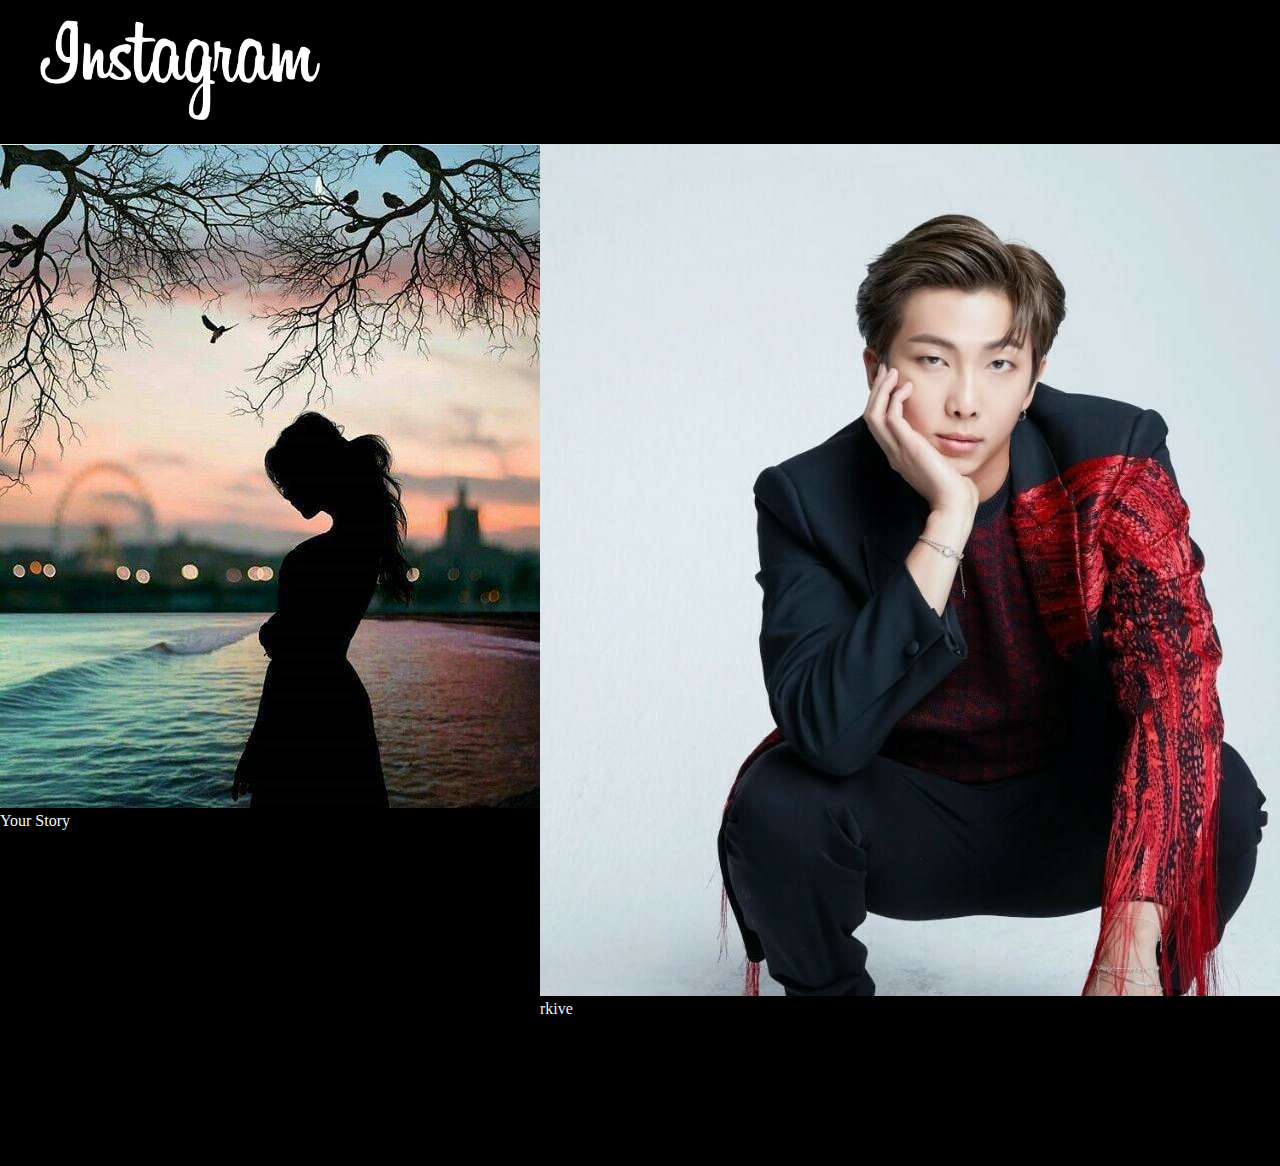
<file: task/Instagram/index.html>
<!DOCTYPE html>
<html lang="en">
<head>
    <meta charset="UTF-8">
    <meta name="viewport" content="width=device-width, initial-scale=1.0">
    <title>instagram</title>
    <link rel="stylesheet" href="style.css">
    <link rel="stylesheet" href="https://cdnjs.cloudflare.com/ajax/libs/font-awesome/6.5.1/css/all.min.css" integrity="sha512-DTOQO9RWCH3ppGqcWaEA1BIZOC6xxalwEsw9c2QQeAIftl+Vegovlnee1c9QX4TctnWMn13TZye+giMm8e2LwA==" crossorigin="anonymous" referrerpolicy="no-referrer" />
    
</head>
<body>
    <div class="instagram">
        <nav>
           <div class="navbtn">
             <img src="../Instagram/insta-Img/instalogo.png" alt="">
               <button class="hrt"><i class="fa-regular fa-heart " style="color: #ffffff;"></i></button>
               <button class="msg"><i class="fa-brands fa-facebook-messenger " style="color: #ffffff;"></i></button>
           </div>
        </nav>
       <div class="story">
        <div class="container">

            <div class="story-container">

                <div class="contect">
                    <div class="img-container">
                        <img src="../Instagram/insta-Img/profile.png" alt="">
                    </div>
                    <div class="text-container">
                        Your Story
                    </div>
                </div>
                <div class="contect">
                    <div class="img-container">
                        <img src="../Instagram/insta-Img/rm.png" alt="">
                    </div>
                    <div class="text-container">
                        rkive
                    </div>
                </div>
                <div class="contect">
                    <div class="img-container">
                        <img src="../Instagram/insta-Img/jin.png" alt="">
                    </div>
                    <div class="text-container">
                        Jin of BTS
                    </div>
                </div>
                <div class="contect">
                    <div class="img-container">
                        <img src="../Instagram/insta-Img/suga.png" alt="">
                    </div>
                    <div class="text-container">
                        agustd
                    </div>
                </div>
                <div class="contect">
                    <div class="img-container">
                        <img src="../Instagram/insta-Img/Jhope.png" alt="">
                    </div>
                    <div class="text-container">
                        uarmyhope
                    </div>
                </div>
                <div class="contect">
                    <div class="img-container">
                        <img src="../Instagram/insta-Img/jimin2.png" alt="">
                    </div>
                    <div class="text-container">
                        j.m
                    </div>
                </div>
                <div class="contect">
                    <div class="img-container">
                        <img src="../Instagram/insta-Img/V.png" alt="">
                    </div>
                    <div class="text-container">
                       thv
                    </div>
                </div>
                <div class="contect">
                    <div class="img-container">
                        <img src="../Instagram/insta-Img/jk.png" alt="">
                    </div>
                    <div class="text-container">
                       J.K
                    </div>
                </div>
            </div>
        </div>
       </div>
    </div>
</body>
</html>
</file>
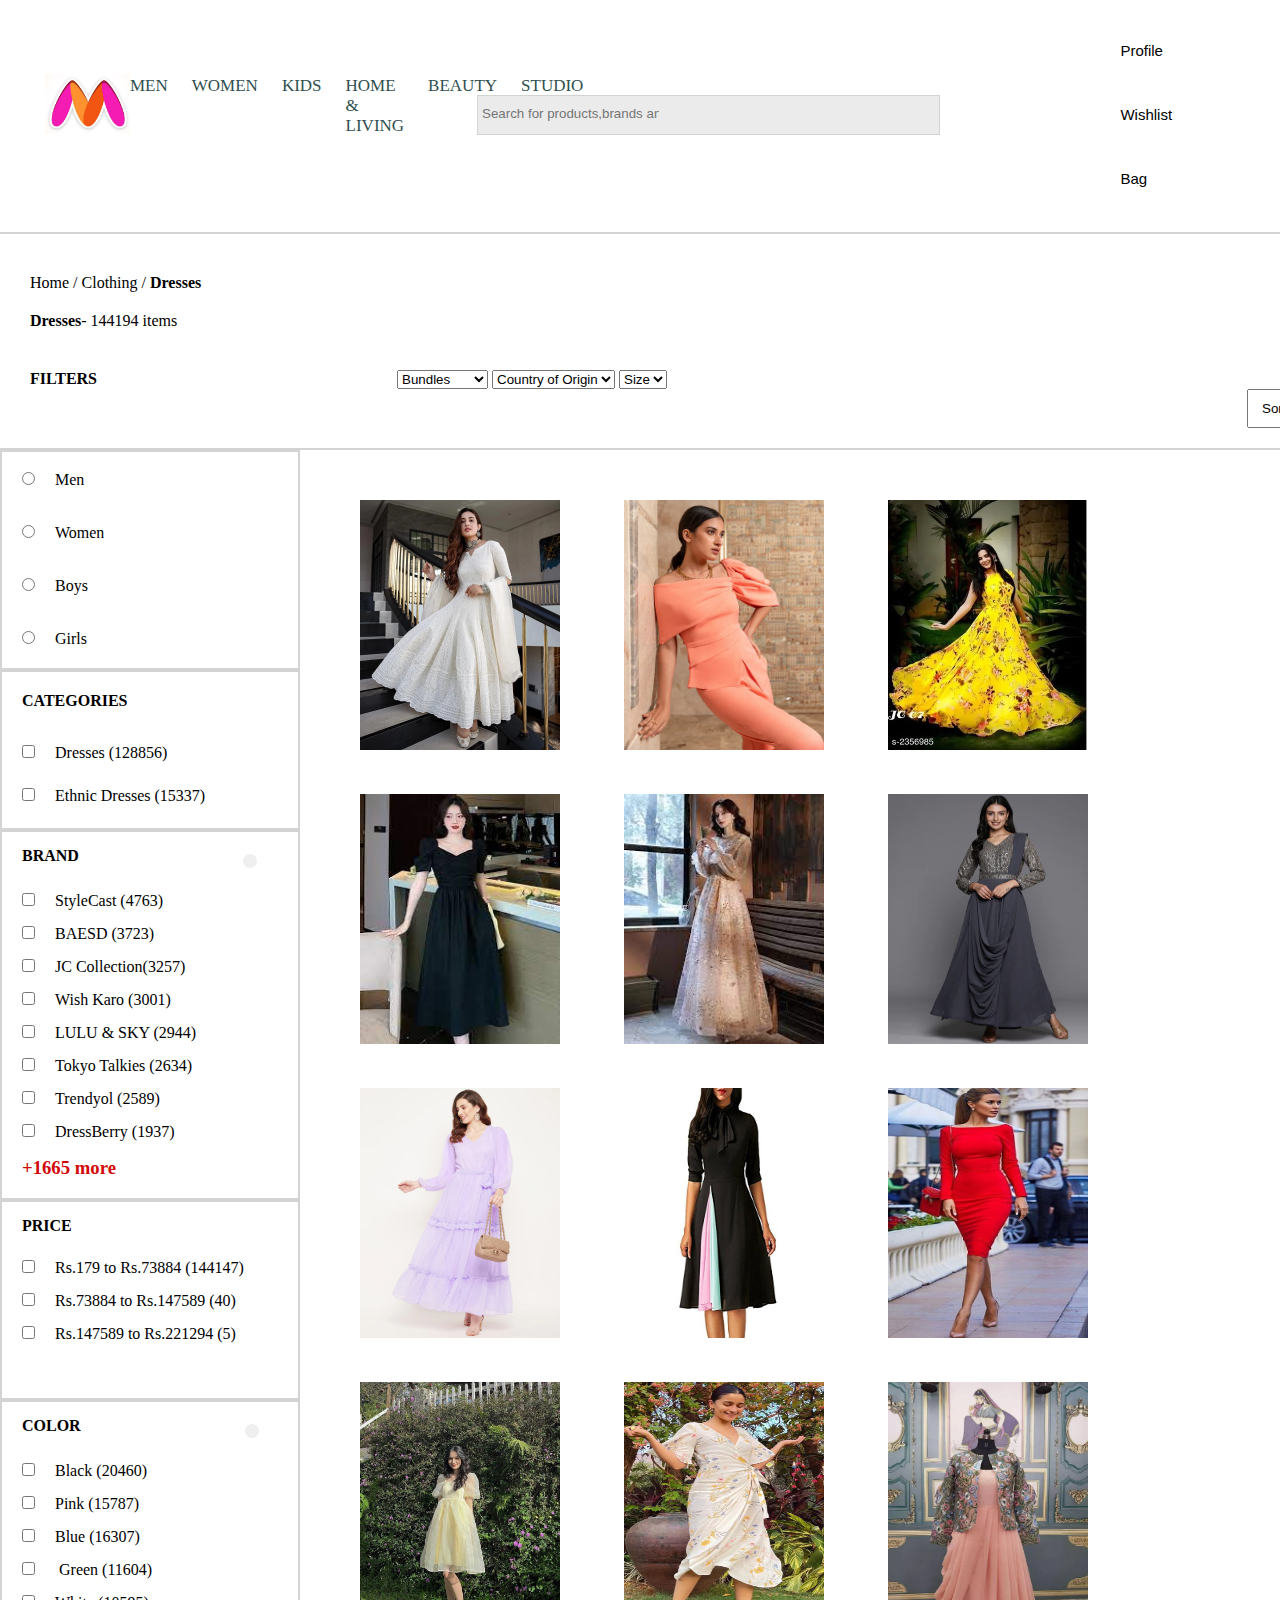
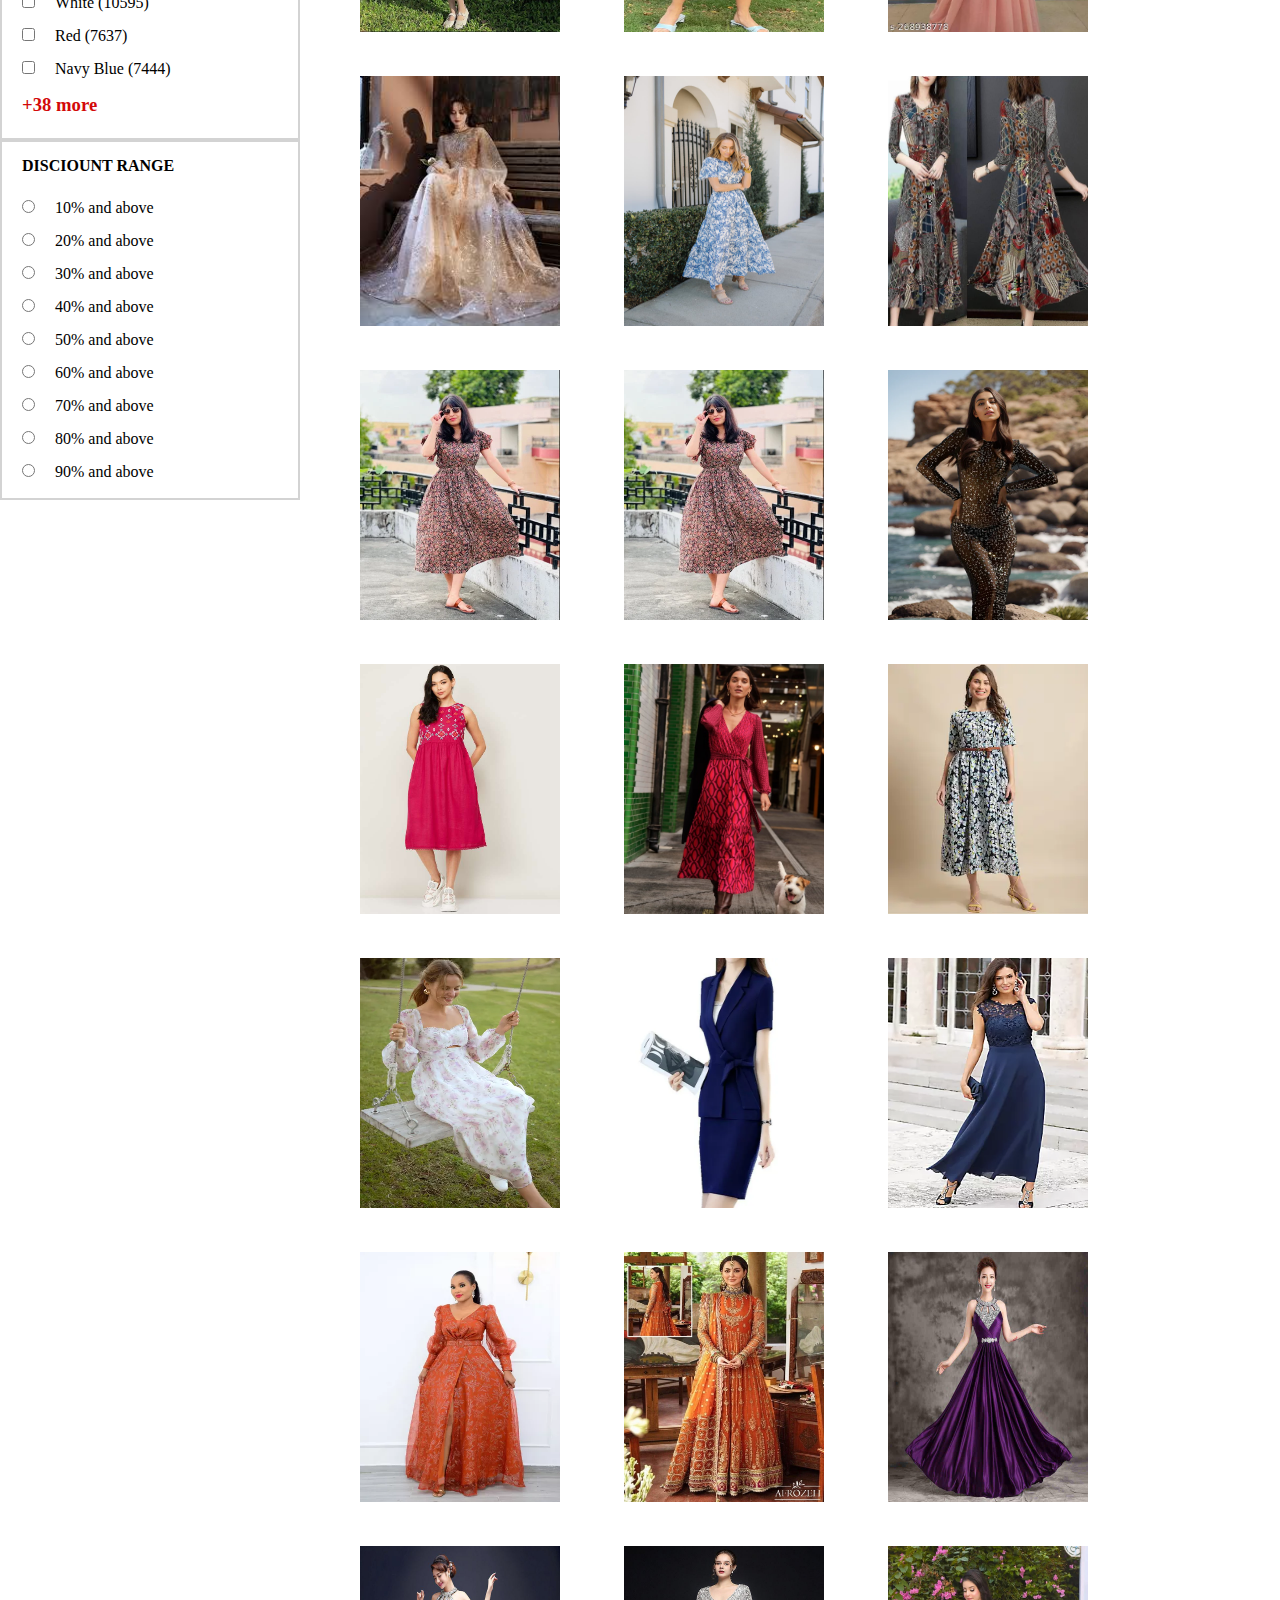
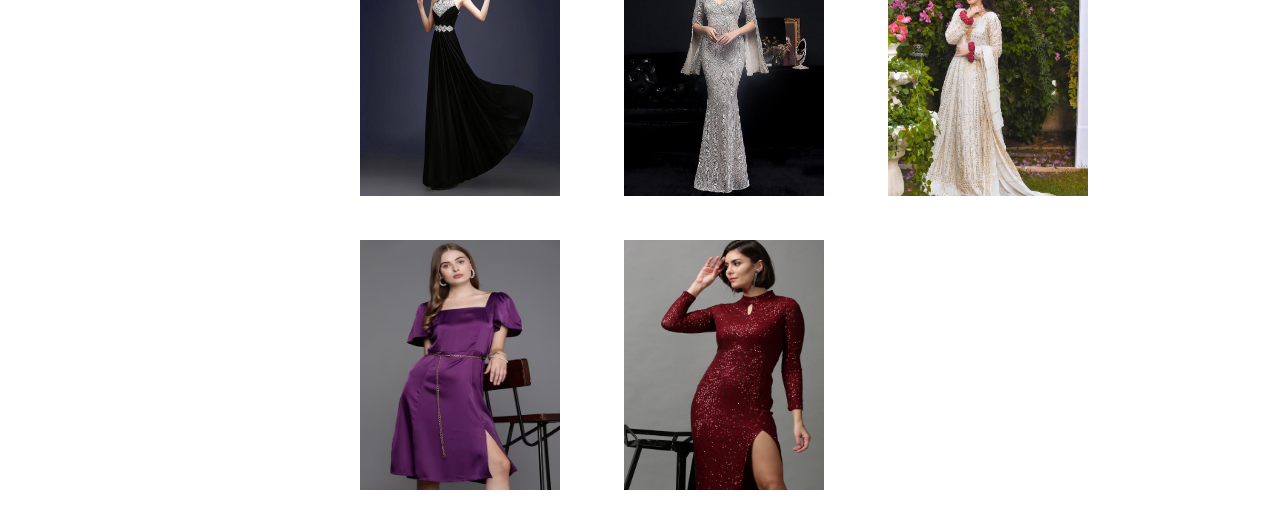
<file: task/Myntra/index.html>
<!DOCTYPE html>
<html lang="en">
<head>
    <meta charset="UTF-8">
    <meta name="viewport" content="width=device-width, initial-scale=1.0">
    <title>Myntra</title>
    <link rel="stylesheet" href="style.css">
    <link rel="stylesheet" href="https://cdnjs.cloudflare.com/ajax/libs/font-awesome/6.5.1/css/all.min.css" integrity="sha512-DTOQO9RWCH3ppGqcWaEA1BIZOC6xxalwEsw9c2QQeAIftl+Vegovlnee1c9QX4TctnWMn13TZye+giMm8e2LwA==" crossorigin="anonymous" referrerpolicy="no-referrer" />
</head>
<body>
    <header>
        <input type="checkbox" name="" id="click">
        <nav>
            <div class="logo"><img src="../Myntra/MyntraImg/logo.png" alt="">
            </div>
            <ul>
                <li><a href="#">MEN</a></li>
                <li><a href="#">WOMEN</a></li>
                <li><a href="#">KIDS</a></li>
                <li><a href="#">HOME & LIVING</a></li>
                <li><a href="#">BEAUTY</a></li>
                <li><a href="#">STUDIO</a></li>
            </ul>
            <div class="search">
                <button><i class="fa-solid fa-magnifying-glass"></i></button>
                <input type="text" placeholder="Search for products,brands and more">
            </div>
            <div class="profile">
                <button class="bag"><i class="fa-regular fa-user"></i> <br> <label for="">Profile</label></button>
                <button class="bag"><i class="fa-regular fa-heart"></i> <br> <label for="">Wishlist</label></button>
                <button class="bag"><i class="fa-solid fa-bag-shopping"></i> <br> <label for="">Bag</label></button>
            </div>
        </nav>
    </header>
    <div class="line"></div>
    

    <div class="home">
        Home / Clothing / <b>Dresses</b>
    </div>
    <div class="dress">
        <b>Dresses</b>- 144194 items
    </div>
    <div class="filter">
        <b>FILTERS</b>
        <div class="drop">
            <select name="Bundles" id="">
             <option value="Bundles">Bundles</option>
             <option value="Single style">Single style</option>
            </select>
            <select name="Country of Origin" id="">
                <option value="Country of Origin">Country of Origin</option>
                <option value="All countrys">All countrys</option>
                <option value="India">India</option>
               </select>
               <select name="Size" id="">
                <option value="Size">Size</option>
                <option value="XS">XS</option>
                <option value="S">S</option>
                <option value="M">M</option>
                <option value="L">L</option>
                <option value="XL">XL</option>
                <option value="XXL">XXL</option>
                <option value="3XL">3XL</option>
                <option value="4XL">4XL</option>
               </select>

              <div class="sort">
                <select name="sort" id="" class="">
                    <option value="Sort">Sort by:Recommended</option>
                    <option value="Recommended">Recommended</option>
                    <option value="What's New">What's New</option>
                    <option value="Popularity">Popularity</option>
                    <option value="Better Discount">Better Discount</option>
                    <option value="Price : High to Low">Price : High to Low</option>
                    <option value="Price : Low to High">Price : Low to High</option>
                    <option value="Customer">Customer</option>
                   </select>
              </div>
        </div>
    </div>
    <div class="line"></div>




    <div class="side-bar">
        <div class="bar">
            <div class="gender">
        <input type="radio" name="Men" id="">Men   <br> 
        <input type="radio" name="Women" id="">Women   <br> 
        <input type="radio" name="Boys" id="">Boys    <br>
        <input type="radio" name="Girls" id="">Girls
    </div>
    <div class="categories">
        <div class="cat"><b>CATEGORIES</b></div>
        <input type="checkbox" name="Dresses (128856)" id="">Dresses (128856) <br>
        <input type="checkbox" name="Ethnic Dresses (15337)" id="">Ethnic Dresses (15337)
    </div>
    <div class="brand">
        <div class="brnd"><b>BRAND</b> <button><i class="fa-solid fa-magnifying-glass"></i></button></div>
        <input type="checkbox" name="StyleCast (4763)" id="">StyleCast (4763)  <br>
        <input type="checkbox" name="BAESD (3723)" id="">BAESD (3723)  <br>
        <input type="checkbox" name="JC Collection(3257)" id="">JC Collection(3257)  <br>
        <input type="checkbox" name="Wish Karo (3001)" id="">Wish Karo (3001)  <br>
        <input type="checkbox" name="LULU & SKY (2944)" id="">LULU & SKY (2944)  <br>
        <input type="checkbox" name="Tokyo Talkies (2634)" id="">Tokyo Talkies (2634)  <br>
        <input type="checkbox" name="Trendyol (2589)" id="">Trendyol (2589)  <br>
        <input type="checkbox" name="DressBerry (1937)" id="">DressBerry (1937)  <br>
        <h3>+1665 more</h3>
    </div>
    <div class="price">
        <div class="prc"><b>PRICE</b></div>
        <input type="checkbox" name="Rs.179 to Rs.73884 (144147)" id="">Rs.179 to Rs.73884 (144147)  <br>
        <input type="checkbox" name="Rs.73884 to Rs.147589 (40)" id="">Rs.73884 to Rs.147589 (40)  <br>
        <input type="checkbox" name="Rs.147589 to Rs.221294 (5)" id="">Rs.147589 to Rs.221294 (5)
    </div>
    <div class="color">
        <div class="clr"><b>COLOR</b> <button><i class="fa-solid fa-magnifying-glass"></i></button></div>
        <input type="checkbox" name="Black" id="">Black (20460)  <br>
        <input type="checkbox" name="Pink" id="">Pink (15787) <br>
        <input type="checkbox" name="Blue" id="">Blue (16307) <br>
        <input type="checkbox" name="Green" id=""> Green (11604) <br>
        <input type="checkbox" name="White" id="">White (10595) <br>
        <input type="checkbox" name="Red" id="">Red (7637) <br>
        <input type="checkbox" name="Navy Blue" id="">Navy Blue (7444) <br>
        <h3>+38 more</h3>
    </div>
    <div class="discount">
        <div class="dis"><b>DISCIOUNT RANGE</b></div>
       <input type="radio" name="10% and above" id="">10% and above  <br>
       <input type="radio" name="20% and above" id="">20% and above  <br>
       <input type="radio" name="30% and above" id="">30% and above  <br>
       <input type="radio" name="40% and above" id="">40% and above  <br>
       <input type="radio" name="50% and above" id="">50% and above  <br>
       <input type="radio" name="60% and above" id="">60% and above  <br>
       <input type="radio" name="70% and above" id="">70% and above  <br>
       <input type="radio" name="80% and above" id="">80% and above  <br>
       <input type="radio" name="90% and above" id="">90% and above
    </div>
     </div>
     <div class="home">
        <img src="../Myntra/MyntraImg/d1.png" alt="">
        <img src="../Myntra/MyntraImg/d2.png" alt="">
        <img src="../Myntra/MyntraImg/d3.png" alt="">
        <img src="../Myntra/MyntraImg/d4.png" alt="">
        <img src="../Myntra/MyntraImg/d5.png" alt="">
        <img src="../Myntra/MyntraImg/d6.png" alt="">
        <img src="../Myntra/MyntraImg/d7.png" alt="">
        <img src="../Myntra/MyntraImg/d8.png" alt="">
        <img src="../Myntra/MyntraImg/d9.png" alt="">
        <img src="../Myntra/MyntraImg/d10.png" alt="">
        <img src="../Myntra/MyntraImg/d11.png" alt="">
        <img src="../Myntra/MyntraImg/d12.png" alt="">
        <img src="../Myntra/MyntraImg/d13.png" alt="">
        <img src="../Myntra/MyntraImg/d14.png" alt="">
        <img src="../Myntra/MyntraImg/d15.png" alt="">
        <img src="../Myntra/MyntraImg/d16.png" alt="">
        <img src="../Myntra/MyntraImg/d16.png" alt="">
        <img src="../Myntra/MyntraImg/d17.png" alt="">
        <img src="../Myntra/MyntraImg/d18.png" alt="">
        <img src="../Myntra/MyntraImg/d20.png" alt="">
        <img src="../Myntra/MyntraImg/d21.png" alt="">
        <img src="../Myntra/MyntraImg/d22.png" alt="">
        <img src="../Myntra/MyntraImg/d23.png" alt="">
        <img src="../Myntra/MyntraImg/d24.png" alt="">
        <img src="../Myntra/MyntraImg/d25.png" alt="">
        <img src="../Myntra/MyntraImg/d26.png" alt="">
        <img src="../Myntra/MyntraImg/d27.png" alt="">
        <img src="../Myntra/MyntraImg/d28.png" alt="">
        <img src="../Myntra/MyntraImg/d29.png" alt="">
        <img src="../Myntra/MyntraImg/d30.png" alt="">
        <img src="../Myntra/MyntraImg/d31.png" alt="">
        <img src="../Myntra/MyntraImg/d32.png" alt="">
     </div>
    </div>

</body>
</html>
</file>
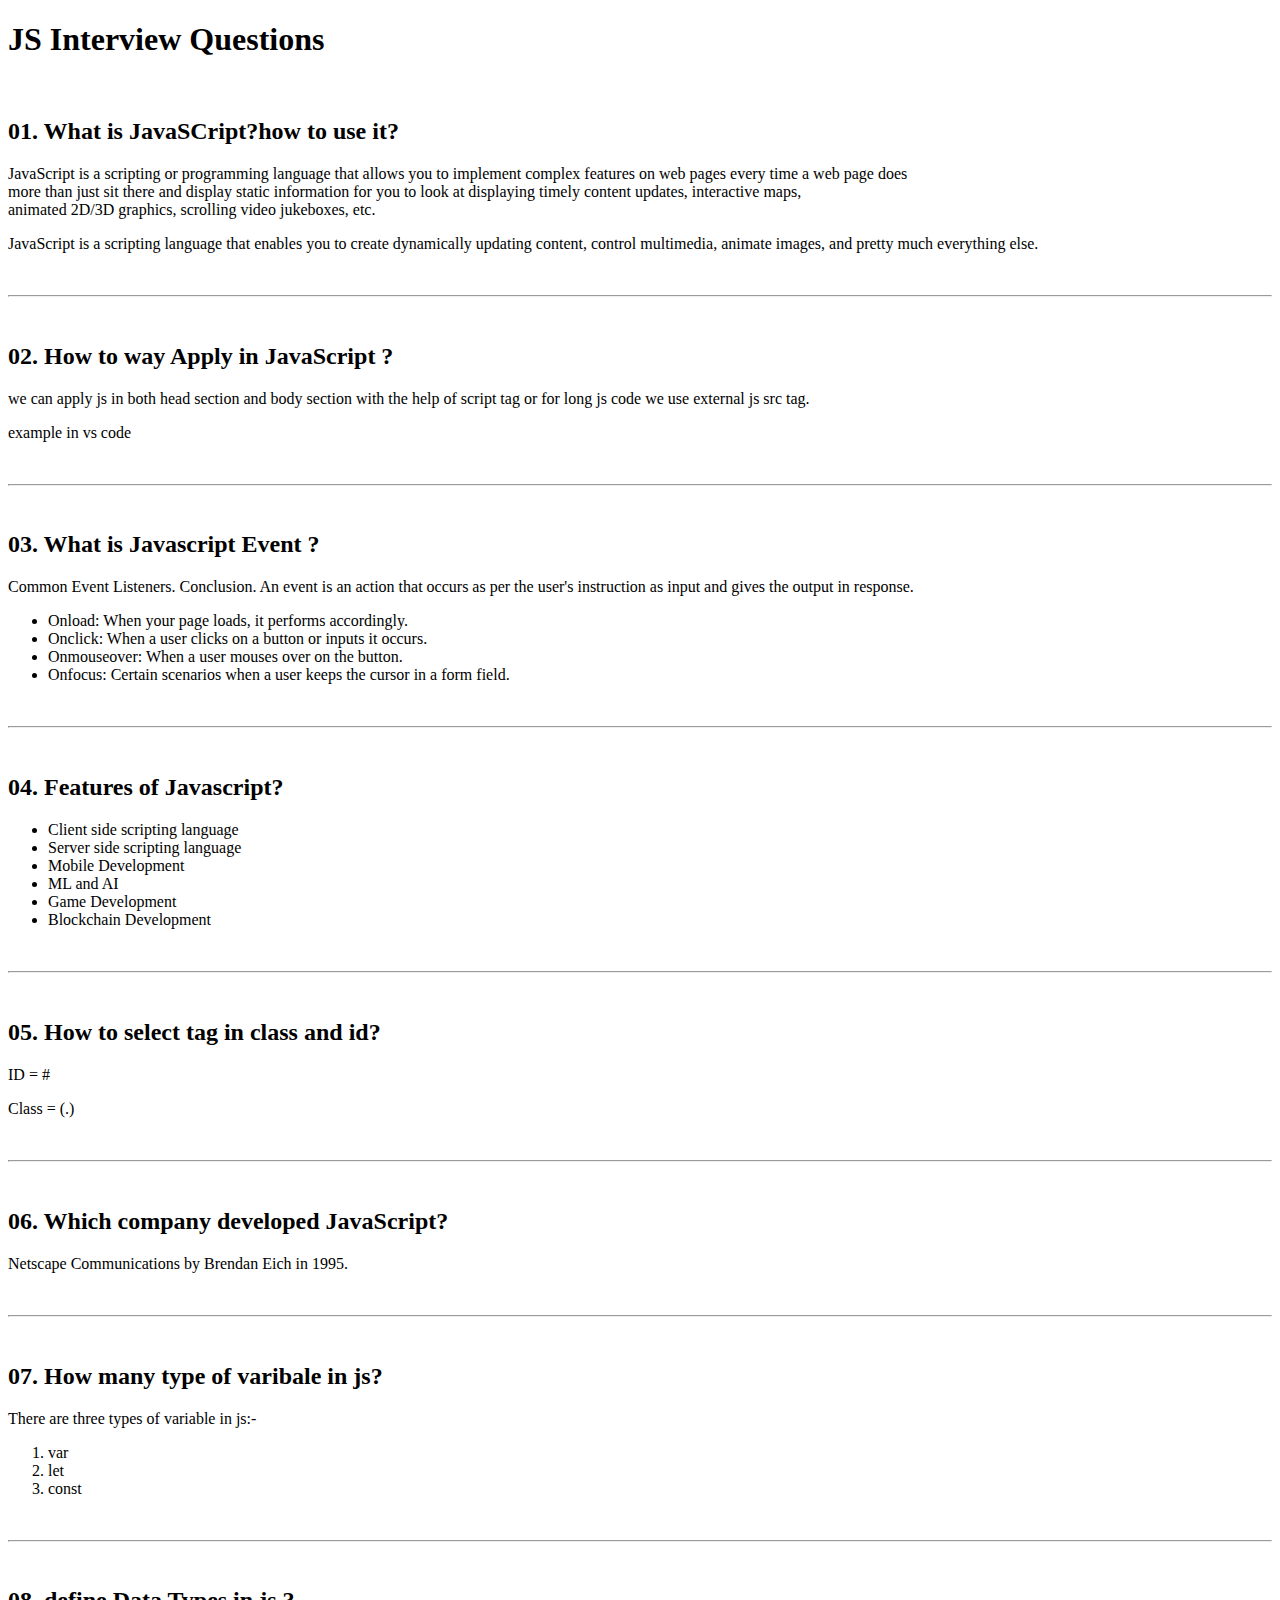
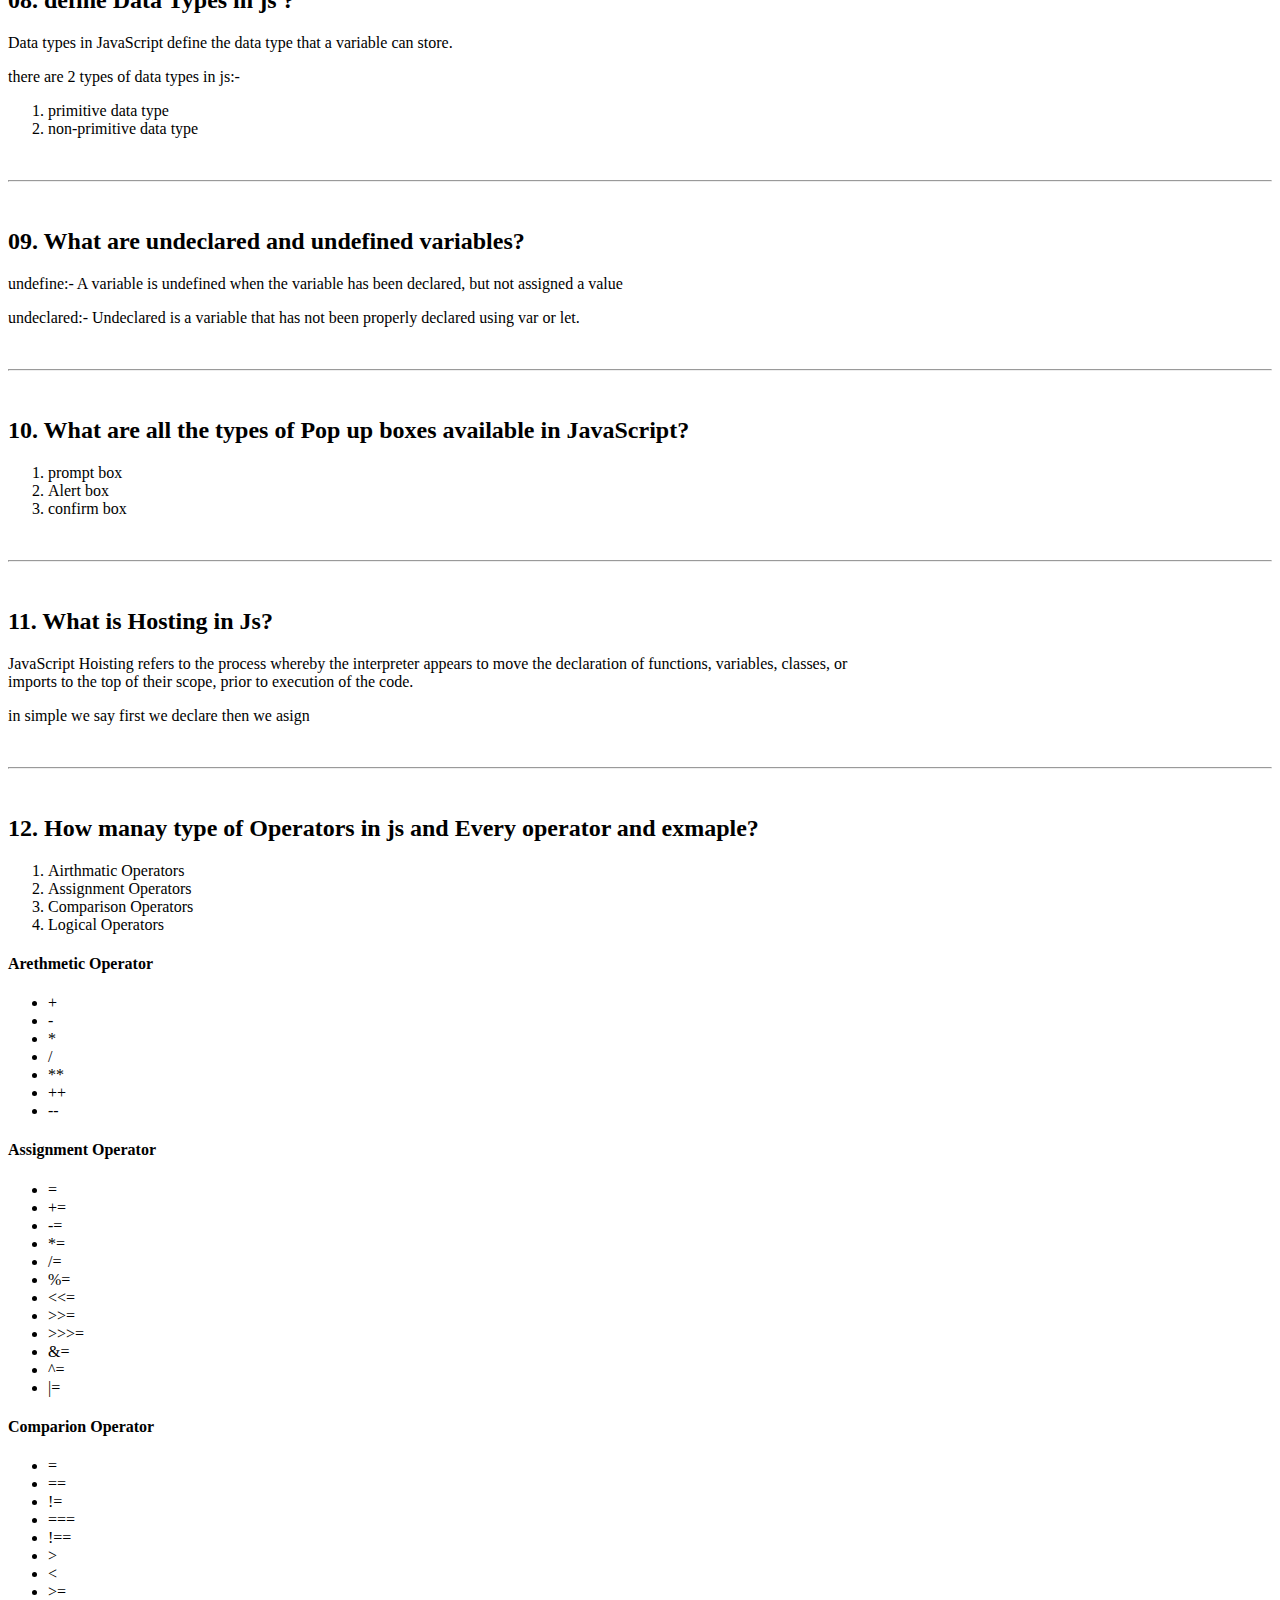
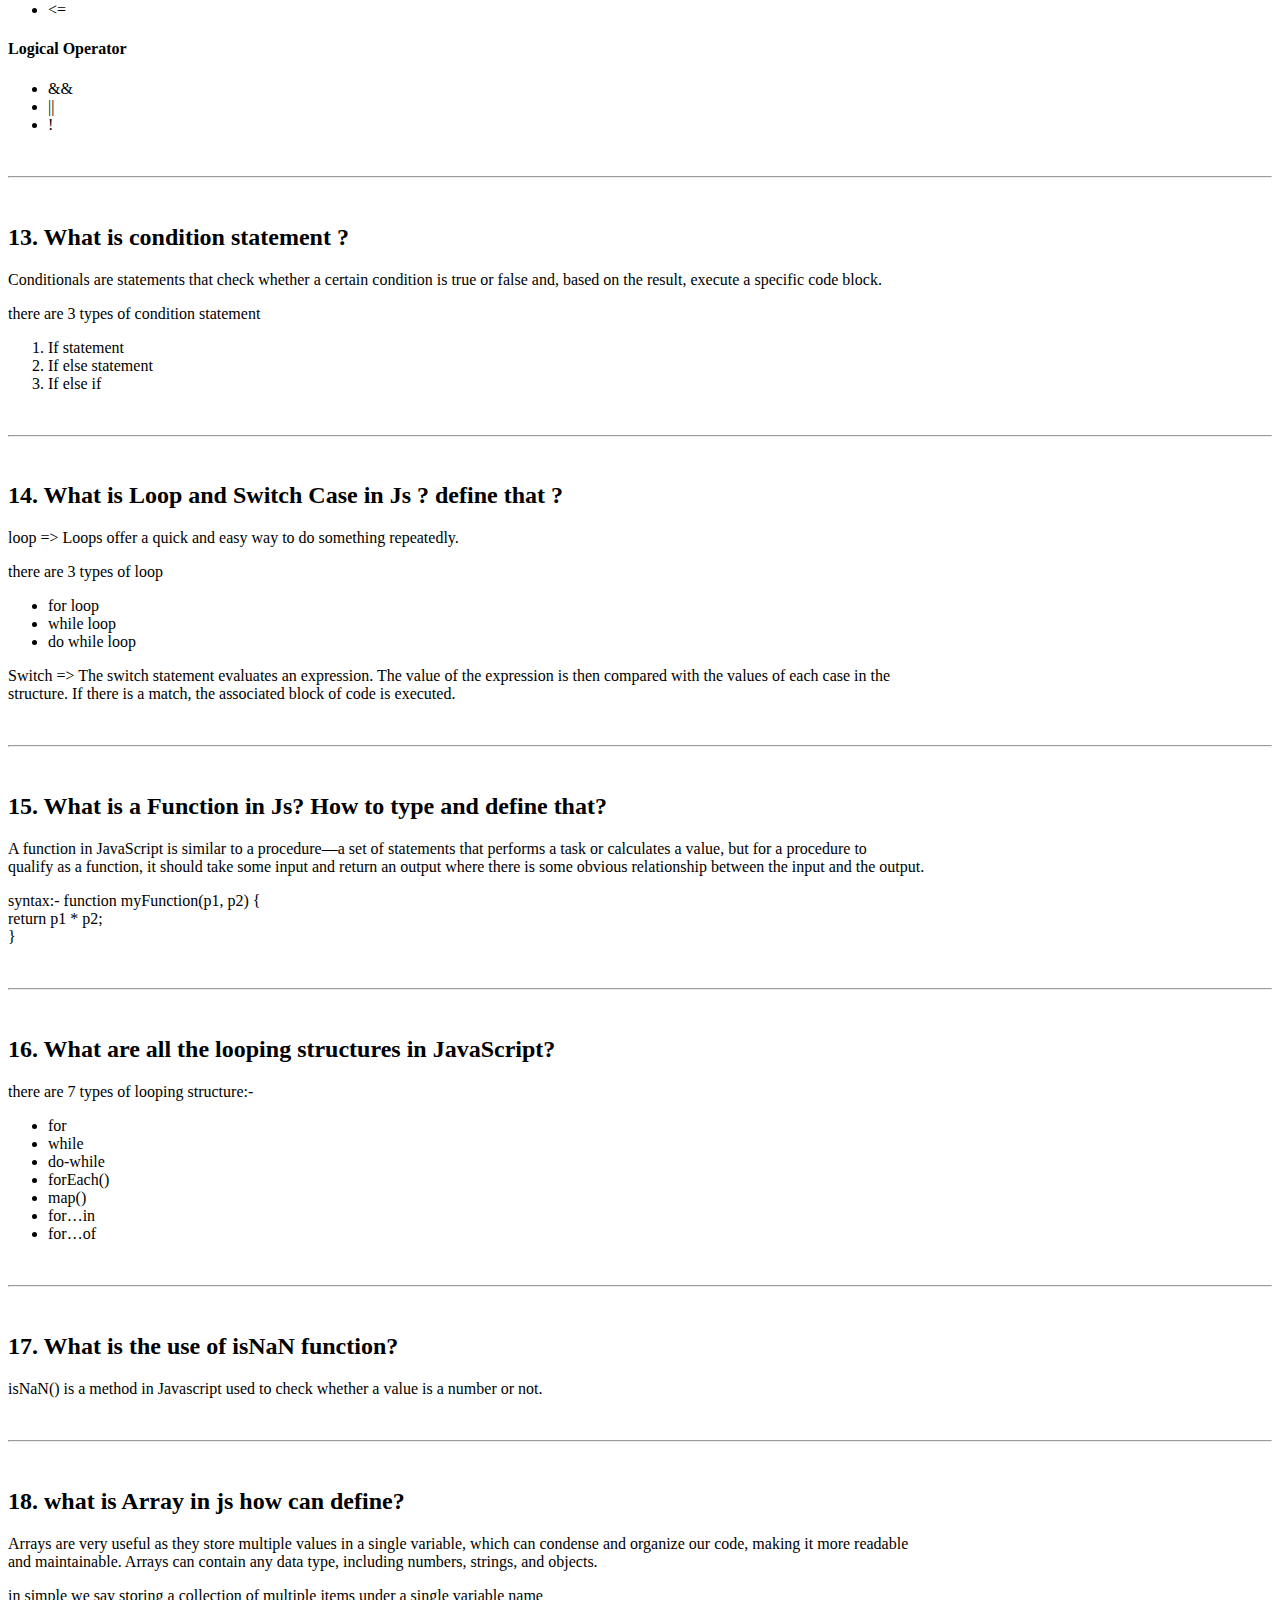
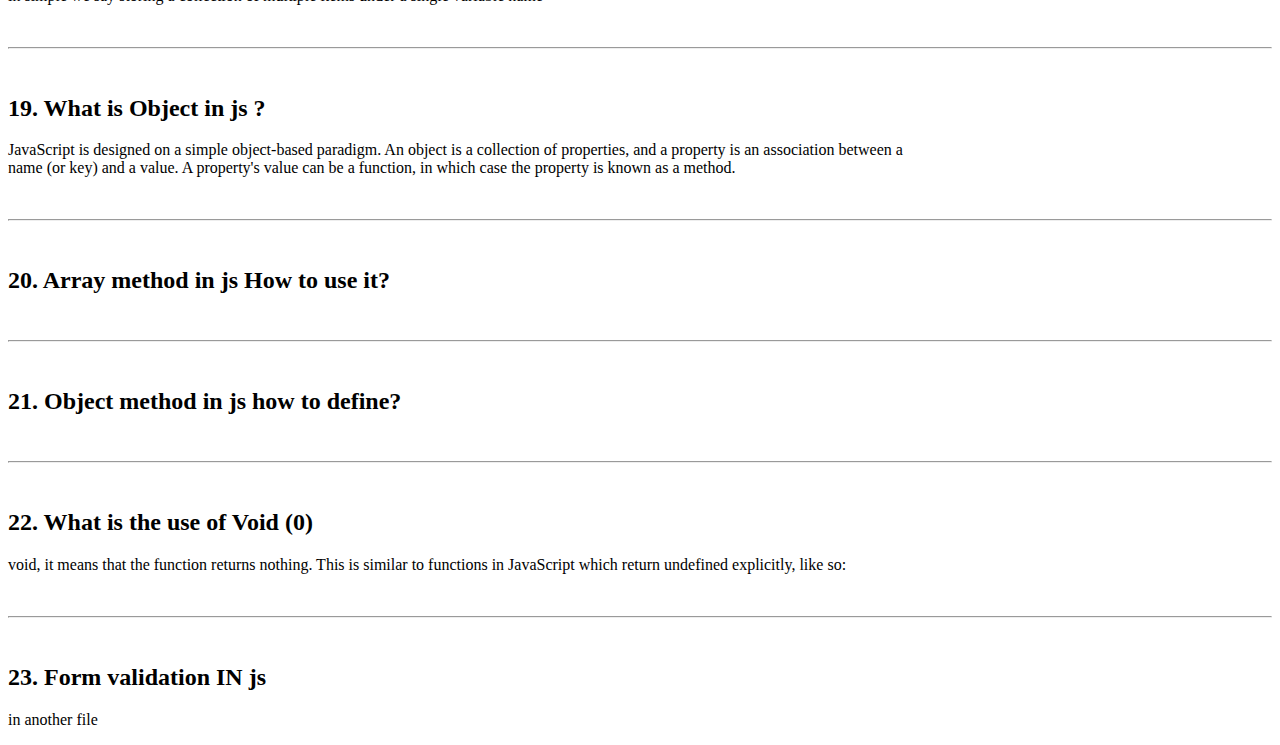
<file: Interview-Questions/01JScript-Q.html>
<!DOCTYPE html>
<html lang="en">
<head>
    <meta charset="UTF-8">
    <meta name="viewport" content="width=device-width, initial-scale=1.0">
    <title>JS Interview Questions</title>
    <link rel="stylesheet" href="formValidation.html">
</head>
<body>
    <h1>JS Interview Questions</h1>
    <br>
    <h2>01. What is JavaSCript?how to use it?</h2>
    <p>JavaScript is a scripting or programming language that allows you to implement complex features on web pages every time a web page does <br> more than just sit there and display static information for you to look at displaying timely content updates, interactive maps, <br>animated 2D/3D graphics, scrolling video jukeboxes, etc.</p>
    <p>JavaScript is a scripting language that enables you to create dynamically updating content, control multimedia, animate images, and pretty much everything else.</p>
    <br><hr><br>
    <h2>02. How to way Apply in JavaScript ?</h2>
    <p>  we can apply js in both head section and body section with the help of script tag or for long js code we use external js src tag.
        <p>example in vs code</p>
        <script>
        //   alert("Hello I'm In Head Section. with the help of script tag");
        console.log("Hello I'm In Head Section. with the help of script tag");
      </script>
      <!-- with the help of Script src Tag -->
      <!-- <script src="script.js"></script> -->
  </head>
  <body>
      <!-- With the help of Scrit tag -->
      <script>
        //   alert("Hello I'm In Body Section. with the help of script tag");
        console.log("Hello I'm In Body Section. with the help of script tag");
      </script>
      <!-- With the help of Script src Tag -->
      <!-- best way -->
      <!-- <script src="script.js"></script></p> -->
      <br><hr><br>
      <h2>03. What is Javascript Event ?</h2>
      <p> Common Event Listeners. Conclusion. An event is an action that occurs as per the user's instruction as input and gives the output in response.</p>
      <ul>
        <li>Onload:  When your page loads, it performs accordingly.</li>
        <li>Onclick: When a user clicks on a button or inputs it occurs.</li>
        <li>Onmouseover: When a user mouses over on the button.</li>
        <li>Onfocus:  Certain scenarios when a user keeps the cursor in a form field.</li>
      </ul>
      <br><hr><br>
      <h2>04. Features of Javascript? </h2>
      <p> <ul>
        <li>Client side scripting language</li>
        <li>Server side scripting language</li>
        <li>Mobile Development</li>
        <li>ML and AI</li>
        <li>Game Development</li>
        <li>Blockchain Development</li>
      </ul></p>
      <br><hr><br>
      <h2>05. How to select tag in class and id?</h2>
      <p>ID = #</p>
      <p>Class = (.)</p>
      <br><hr><br>
      <h2>06. Which company developed JavaScript?</h2>
      <p> Netscape Communications by Brendan Eich in 1995. </p>
      <br><hr><br>
      <h2>07. How many type of varibale in js?</h2>
      <p>There are three types of variable in js:-</p>
      <ol>
        <li>var</li>  
        <li>let</li>
        <li>const</li>
      </ol>
      <br><hr><br>
      <h2>08. define Data Types in js ?</h2>
      <p>Data types in JavaScript define the data type that a variable can store.</p>
      <p>there are 2 types of data types in js:-</p>
      <ol>
        <li>primitive data type</li>
        <li>non-primitive data type</li>
      </ol><br> <hr> <br>
      <h2>09. What are undeclared and undefined variables?</h2>
      <p>undefine:- A variable is undefined when the variable has been declared, but not assigned a value</p>
      <p>undeclared:- Undeclared is a variable that has not been properly declared using var or let.</p>
      <br><hr><br>
      <h2>10. What are all the types of Pop up boxes available in JavaScript?</h2>
      <p><ol>
        <li>prompt box</li>
        <li>Alert box</li>
        <li>confirm box</li>
      </ol></p>
      <br> <hr> <br>
      <h2>11. What is Hosting in Js?</h2>
      <p>JavaScript Hoisting refers to the process whereby the interpreter appears to move the declaration of functions, variables, classes, or <br>imports to the top of their scope, prior to execution of the code.</p>
      <p>in simple we say first we declare then we asign</p>
      <br><hr><br>
      <h2>12.  How manay type of Operators in js and Every operator and exmaple?</h2>
      <p><ol>
          <li>Airthmatic Operators</li>
        <li>Assignment Operators</li>
        <li>Comparison Operators</li>
        <li>Logical Operators</li>
      </ol></p>
      <h4>Arethmetic Operator</h4>
        <ul>
               <li>  +  </li>
               <li>  -  </li>
               <li>  *  </li>
               <li>  /  </li>
               <li>  ** </li>
               <li>  ++ </li>
               <li>  -- </li>  
            </ul>
    
          <script>
            //   a= 10;
            //   b= 10;
            //   c= 10;
            //   d= 10;

            //   console.log(a+b);
            //   console.log(a-b);
            //   console.log(a*b);
            //   console.log(a/b);
            //   console.log(a**b);
            //   console.log(++b);    
            //   console.log(b);
            //   console.log(--b);
            //   console.log(b++);
            //   console.log(b--);
             </script> 

            <h4>Assignment Operator</h4>
            <ul>
                <li>   =   </li>
                <li>   +=   </li>
                <li>   -=   </li>
                <li>   *=   </li>
                <li>   /=   </li>
                <li>   %=   </li>
                <li>   <<=   </li>
                <li>   >>=  </li>
                <li>   >>>=  </li>
                <li>   &=   </li>
                <li>   ^=   </li>
                <li>   |=   </li>
            </ul>
                <script>
                //  let a = 10;
    
                //  a += 5;
                //  console.log(a);
                //   a -= 5;
                //  console.log(a);
                //  a *= 5;
                //  console.log(a);
                //  a /= 5;
                //  console.log(a);
                //  a **= 5;
                //  console.log(a);
                </script>

             <h4>Comparion Operator</h4>
             
            <ul>
                <li>   =      </li>
                <li>   ==    </li>
                <li>   !=    </li>
                <li>   ===    </li>
                <li>   !==    </li>
                <li>   >    </li>
                <li>   <     </li>
                <li>   >=    </li>
                <li>   <=    </li>
            </ul>
    <script>
        // let index = 30;
        // let data = 10;

        //  console.log(index = data);
        // console.log(index==data);
        // console.log(index!=data);
        // not = !
        // console.log(index===data);?
        // console.log(index!==data);
        // console.log(index>data);
        // console.log(index<data);
        // console.log(index<=data);
        // console.log(index>=data);
    
    </script>

<h4>Logical Operator</h4>
<ul>
    <li>  && </li>
    <li>  || </li>
    <li>  ! </li>
</ul>
<script>
    //  end opretor
    //  let index = 10;
    // let data = 20;
    // let main = 30;

    // console.log(index < data && data < main);  //"end bolte he"
    // // dono value same hogi tabhi true pass  hoga 

    // console.log(index < data || index > data || index > main); //or bolte he

    // // // dono mese ek bi sah hoga to bi true hi value run karega 

    // console.log(10 >! 20); //not

    // // // true ki value false kar dega end false ki value true kar dega
</script>
<br><hr><br>
<h2>13. What is condition statement ?</h2>
<p> Conditionals are statements that check whether a certain condition is true or false and, based on the result, execute a specific code block. </p>
<p>there are 3 types of condition statement </p>
<ol>
    <li>If statement</li>
    <li>If else statement</li>
    <li>If else if</li>
</ol>
<br><hr><br>
<h2>14. What is Loop and Switch Case in Js ? define that ?</h2>
<p>loop => Loops offer a quick and easy way to do something repeatedly.
    <p>there are 3 types of loop</p>
    <ul>
        <li>for loop</li>
        <li>while loop</li>
        <li>do while loop</li>
    </ul>
</p>
<p>Switch => The switch statement evaluates an expression. The value of the expression is then compared with the values of each case in the <br>structure. If there is a match, the associated block of code is executed.</p>
<br><hr><br>
<h2>15. What is a Function in Js? How to type and define that?</h2>
<p> A function in JavaScript is similar to a procedure—a set of statements that performs a task or calculates a value, but for a procedure to <br>qualify as a function, it should take some input and return an output where there is some obvious relationship between the input and the output.</p>
<p>
    syntax:- function myFunction(p1, p2) { <br>
        return p1 * p2; <br>
      }
</p>
<br><hr><br>
<h2>16. What are all the looping structures in JavaScript?</h2>
<p>there are 7 types of looping structure:-</p>
<p><ul>
<li>  for </li>
<li>  while </li>
<li>  do-while </li>
<li>  forEach() </li>
<li>  map() </li>
<li>  for…in </li>
<li>  for…of </li>
</ul></p>
<br><hr><br>
<h2>17. What is the use of isNaN function?</h2>
<p> isNaN() is a method in Javascript used to check whether a value is a number or not.</p>
<br><hr><br>
<h2>18. what is Array in js how can define?</h2>
<p>Arrays are very useful as they store multiple values in a single variable, which can condense and organize our code, making it more readable <br>and maintainable. Arrays can contain any data type, including numbers, strings, and objects.</p>
<p>in simple we say storing a collection of multiple items under a single variable name</p>
<br><hr><br>
<h2>19. What is Object in js ?</h2>
<p>JavaScript is designed on a simple object-based paradigm. An object is a collection of properties, and a property is an association between a <br>name (or key) and a value. A property's value can be a function, in which case the property is known as a method.</p>
<br><hr><br>
<h2>20. Array method in js How to use it?</h2>
<p>
    <ul>
     
    </ul>
</p>
<br><hr><br>
<h2>21. Object method in js how to define?</h2>
<p>

</p>
<br><hr><br>
<h2>22. What is the use of Void (0)</h2>
<p> void, it means that the function returns nothing. This is similar to functions in JavaScript which return undefined explicitly, like so:</p>
<br><hr><br>
<h2>23. Form validation IN js </h2>
<p>in another file</p>
<!-- <link rel="stylesheet" href="formValidation.html"> -->

<!-- last questios smz nhi aarhe h -->
</body>
</html>
</file>
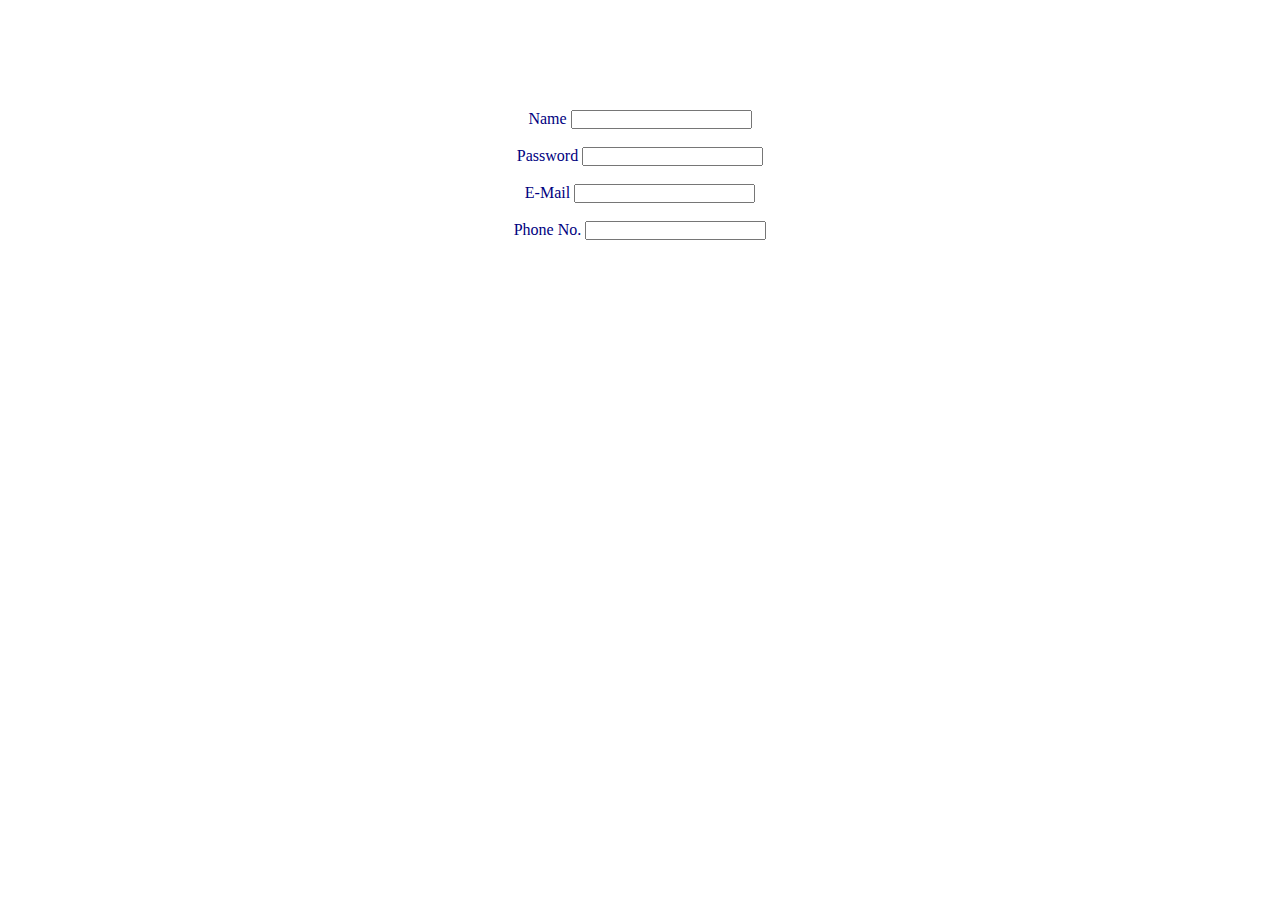
<file: Interview-Questions/formValidation.html>
<!DOCTYPE html>
<html lang="en">
<head>
    <meta charset="UTF-8">
    <meta name="viewport" content="width=device-width, initial-scale=1.0">
    <title>Normal Form Validation </title>
    <style>
        *{
            margin: 0;
            padding: 0;
            box-sizing: border-box;
        }
        body{
            text-align: center;
           margin-top: 100px;
           color: navy;
        }
        .nun{  
            padding: 10px 10px 10px 10px;
        }
    </style>
</head>
<body>
    <div class="nun">
        <label for="">Name</label>
    <input type="text" name="first" id="first" onblur="handleValidation(this, 'error1', 'Name')"> <span id="error1"></span><br><br>
    <label for="">Password</label>
    <input type="password" name="second" id="second" onblur="handleValidation(this, 'error2', 'Password')"> <span id="error2"></span><br><br>
    <label for="">E-Mail</label>
    <input type="email" name="third" id="third" onblur="handleValidation(this, 'error3', 'Email')"> <span id="error3"></span><br><br>
    <label for="">Phone No.</label>
    <input type="tel" name="fourth" id="fourth" onblur="handleValidation(this, 'error4', 'Mobile')"> <span id="error4"></span> <br> <br>

    </div>

    <script>
        // var b = 2;
        // function handleValidation(){
        //     var a = document.getElementById("first").value
        //     console.log(a);
        //     if (a == "") {
        //         document.getElementById("error1").innerText = "This field is required!"
        //         // document.getElementById("error1").innerHTML = "<h2>This field is required!</h2>"
        //         // document.getElementById("error1").innerText = "<h2>This field is required!</h2>"
        //         console.log("Empty");
        //     } else {
        //         document.getElementById("error1").innerText = ""
        //         console.log("has some value");

                
        //     }
        //     // console.log("call me");
        // }
    //    var b = new handleValidation()
    //    handleValidation()
    //    console.log(b);





    function handleValidation(jyoti, tanvi, sachin) {
        // console.log(jyoti);
        if (jyoti.value == "") {
            document.getElementById(tanvi).innerText = "This field is required" + ' ' +  sachin
            document.getElementById(tanvi).style.color = "red"
        }
        else{
            document.getElementById(ravi).innerText = ""
        }

    }
    // handleValidation()
    </script>
</body>
</html>
</file>
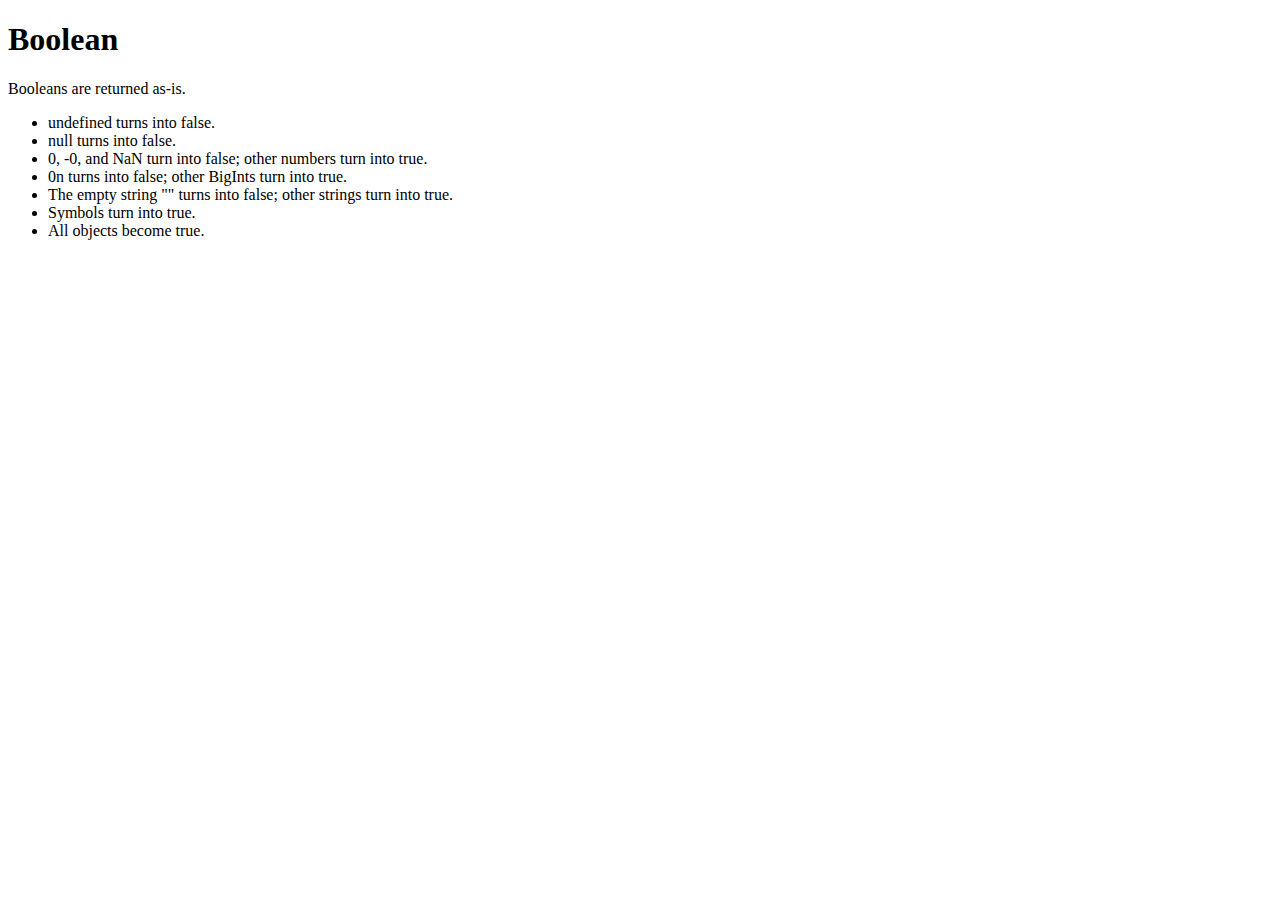
<file: practice/03Boolean.html>
<!DOCTYPE html>
<html lang="en">
  <head>
    <meta charset="UTF-8" />
    <meta name="viewport" content="width=device-width, initial-scale=1.0" />
    <title>Boolean</title>
  </head>
  <body>

    <h1>Boolean</h1>
    <p>Booleans are returned as-is.</p>
    <ul>
       <li> undefined turns into false.</li>
       <li> null turns into false.</li>
       <li> 0, -0, and NaN turn into false; other numbers turn into true.</li>
       <li> 0n turns into false; other BigInts turn into true.</li>
       <li> The empty string "" turns into false; other strings turn into true.</li>
       <li> Symbols turn into true.</li>
       <li> All objects become true.</li>
    </ul>
    <script>
      const bNoParam = new Boolean();
      console.log(bNoParam);
      const bZero = new Boolean(0);
      console.log(bZero);

      const bNull = new Boolean(null);
      console.log(bNull);

      const bEmptyString = new Boolean("");
      console.log(bEmptyString);

      const bfalse = new Boolean(false);
      console.log(bfalse);

      const btrue = new Boolean(true);
      console.log(btrue);

      const btrueString = new Boolean("true");
      console.log(btrueString);

      const bfalseString = new Boolean("false");
      console.log(bfalseString);

      const bSuLin = new Boolean("Su Lin");
      console.log(bSuLin);

      const bArrayProto = new Boolean([]);
      console.log(bArrayProto);


      const bObjProto = new Boolean({});
      console.log(bObjProto);

    </script>
  </body>
</html>
</file>
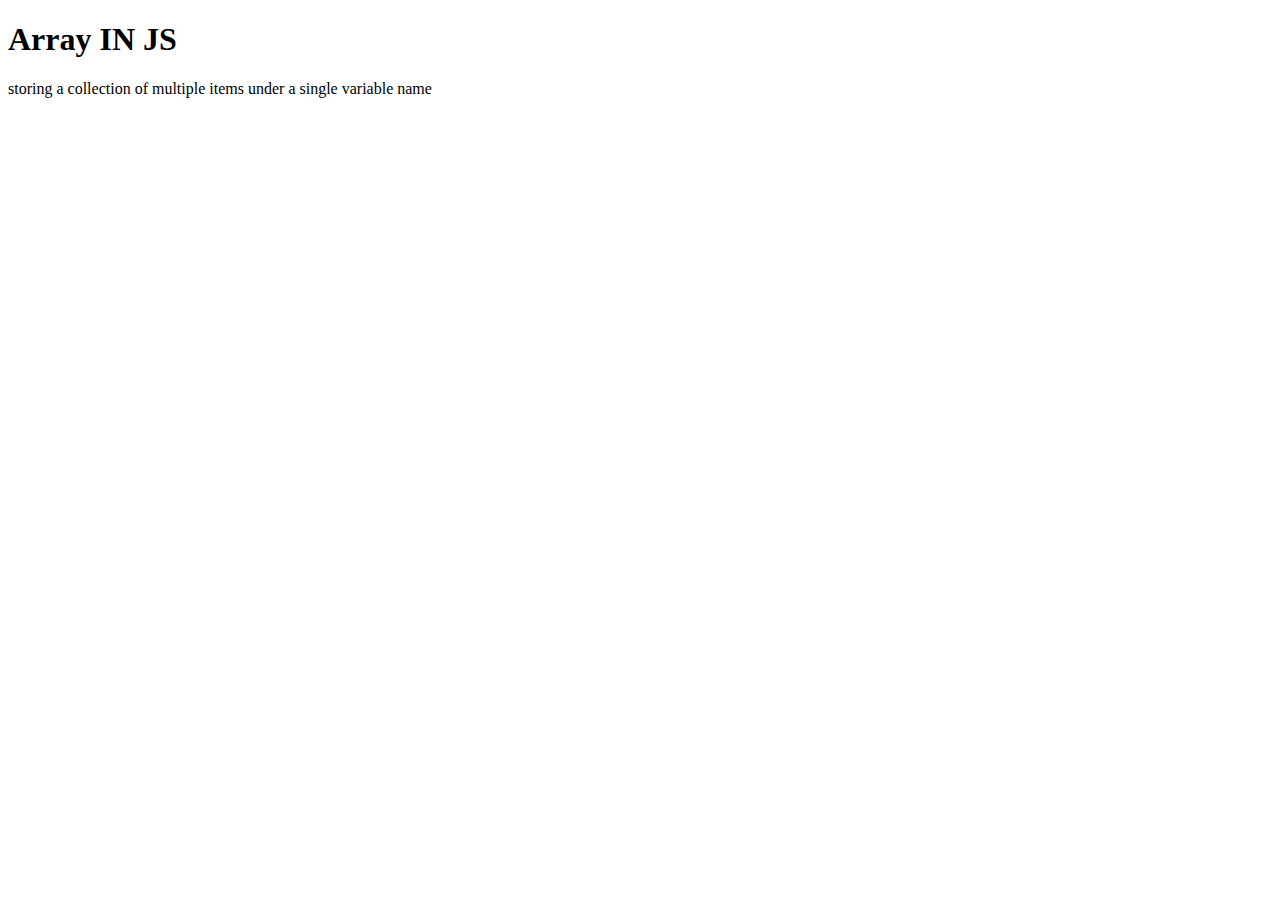
<file: practice/05array.html>
<!DOCTYPE html>
<html lang="en">
<head>
    <meta charset="UTF-8">
    <meta name="viewport" content="width=device-width, initial-scale=1.0">
    <title>Array IN JS</title>
</head>
<body>
    <h1>Array IN JS</h1>
    <p> storing a collection of multiple items under a single variable name</p>

    <script>
        // let nameOfStudents = ['mansi', 'bhargavi', true, {name: 'rahul'}, 5451, 'rahul', 'gaurav', 'akash', 'hit', 'sandip'];
        // console.log(nameOfStudents);
        // console.log(nameOfStudents[0]);
        // console.log(nameOfStudents[1]);
        // console.log(nameOfStudents[2]);
        // console.log(nameOfStudents[3]);
        // console.log(typeof nameOfStudents);



        let a = [10,20,30,40,50];
        let b = [60,70,80,90,40,100]
        console.log(a);
        console.log(b);
        // console.log(a.concat(100));
        let c = a.concat(b)
        console.log(c);
        // c.forEach(element => {
        //   console.log(element);  
        // });
        console.log(a.indexOf(40));
        console.log(c.join(' hey '));
        console.log(c.lastIndexOf(40));
        console.log(c.indexOf(40));
        console.log(a.push(100));
        console.log(a);
        console.log(a.pop());
        console.log(a.pop());
        console.log(a);
        console.log(a.shift());
        console.log(a.unshift(100));
        console.log(a);
        console.log(a.reverse());
        console.log(a.sort());

    </script>
</body>
</html>
</file>
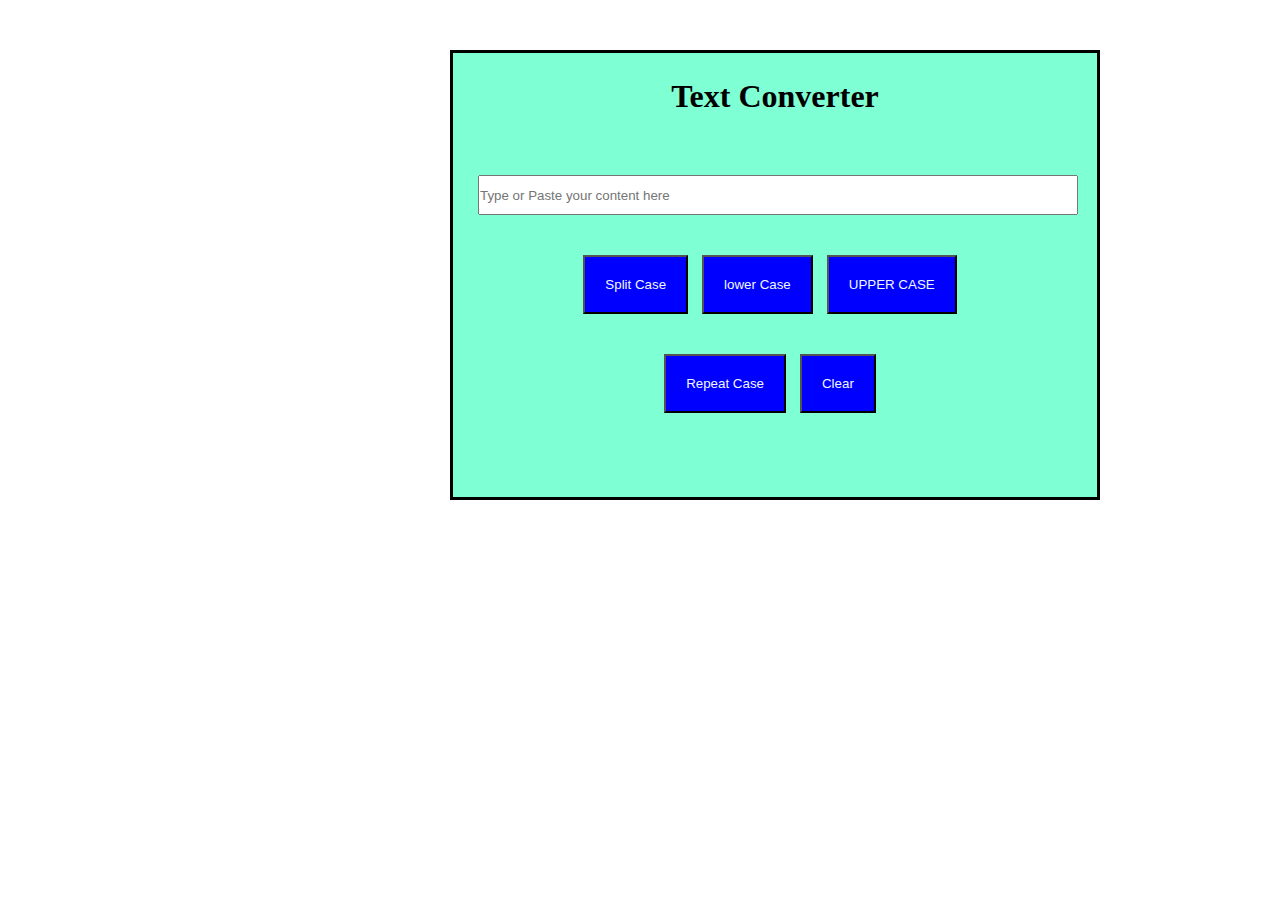
<file: task/01task(2.1.2024).html>
<!DOCTYPE html>
<html lang="en">
<head>
    <meta charset="UTF-8">
    <meta name="viewport" content="width=device-width, initial-scale=1.0">
    <title>Text Converter</title>
    <style>
        *{
            margin: 0;
            padding: 0;
            box-sizing: border-box;
        }
        body{
            position: relative;
        }
        .box{
            width: 650px;
            height: 450px;
            text-align: center;
            padding: 25px;
            border: 3px solid black;
            background-color: aquamarine;
            position: absolute;
            left: 450px;
            top: 50px;
        }
        input[type="text"]{
            margin-top: 60px;
            width: 600px;
            height: 40px;
        }
        .button button{
          margin: 40px 10px 0px 0px ;
          padding: 20px 20px;
          background-color: blue;
          color: aliceblue;
          cursor: pointer;
        }
    </style>
</head>
<body>
   <div class="box">
    <h1>Text Converter</h1>

    <input type="text" class="text"    id="Converter" placeholder="Type or Paste your content here">
    <div class="button">
    <button onclick="split()">Split Case</button>

    <button onclick="lower()">lower Case</button>

    <button onclick="upper()">UPPER CASE</button> <br>

    <button onclick="repeat()">Repeat Case</button>

    <button onclick="clear()">Clear</button>    
    </div>
   </div>


   <script>
      function split()
            {
            
                let inputtext = document.getElementById("Converter").value
                document.getElementById("Converter").value=inputtext.split('');
            }
            function upper()
            {
            
                let inputtext = document.getElementById("Converter").value
                document.getElementById("Converter").value=inputtext.toUpperCase();
            }
            function lower()
            {
                let inputtext = document.getElementById("Converter").value
                document.getElementById("Converter").value=inputtext.toLowerCase();
            }
            function repeat()
            {
            
                let inputtext = document.getElementById("Converter").value
                document.getElementById("Converter").value=inputtext.repeat( 3 );
            } 
            function clear()
            {
            
                let inputtext = document.getElementById("Converter").value
                document.getElementById("Converter").value=clear.clear('');
            }
   </script>
</body>
</html>
</file>
<file: task/Instagram/style.css>
*{
    margin: 0;
    padding: 0;
    box-sizing: border-box;
}
body{
    background-color: black;
    position: relative;
}
nav{
    display: flex;
    justify-content: space-between;
    flex-wrap: wrap;
    padding: 20px 40px;
}
nav button{
    background-color: black;
    border: none;
}
.instagram{
    color: aliceblue;
}
.navbtn img{
height: 100px;
width: 280px;
}
.navbtn .hrt{
    font-size: 50px;
position: absolute;
right: 250px;
}
.navbtn .msg{
    font-size: 50px;
    position: absolute;
    right: 90px;
}
.story{
    min-height: 100vh;
    display: flex;
    align-items: center;
    justify-content: center;
}
.container{
    overflow-x: auto;
    overscroll-behavior-x: contain;
}
.story-container{
    display: flex;
    grid-auto-flow: column;
    grid-auto-columns: 5rem;
}
</file>
<file: task/Myntra/style.css>
*{
    margin: 0;
    padding: 0;
    box-sizing: border-box;
}
.logo img{
    height: 60px;
    width: 85px;
}
body{

    position: relative;
}
header{
    position: static; 
}
nav{
    display: flex;
    position: relative;
    justify-content: space-between;
    align-items: center;
    padding: 10px 45px;
}
ul{
    display: flex;
    justify-content: center;
    gap: 24px;
}
ul li{
    list-style: none;
}
a{
    text-decoration: none;
    color: darkslategray;
    font-size: 17px;
}
header input[type="checkbox"]{
    display: none;
}
header input[type="checkbox"]:checked+ nav ul{
    display: none;
}
.search button{
    padding: 7px 10px 7px 10px;
font-size: 22px;
border: 1px solid lightgray;
border-radius: 3px;
margin-right: 500px;
position: relative;
}
.search input[type="text"]{
    padding: 10px 280px 13px 4px;
    border: 1px solid lightgray;
    background-color: rgba(234, 234, 234, 0.968);
    position: absolute;
    right: 340px;
}
.bag{
    background: none;
    border: none;
    cursor: pointer;
    padding: 15px 15px;
    font-size: 15px;
}
.line{
    width: 100%;
    border: 1px solid lightgray;
    /* filter: drop-shadow(44px); */
}
.home{
   margin: 40px 20px 0px 30px;
}
.dress{
    margin: 20px 20px 0px 30px;
}
.filter{
    display: flex;
}
.filter b{
    margin: 40px 20px 0px 30px;
}
.drop{
    margin: 40px 0px 0px 280px;
}
.sort select{
    margin-left: 850px;
    padding: 10px;
    cursor: pointer;
}
.line{
    width: 100%;
    border: 1px solid lightgray;
    margin-top: 20px;
}
.gender{ 
    border: 2px solid lightgray;
    width: 300px;
    height: 220px;
}
.bar{
    justify-content: space-around;
    position: relative;
}
.gender input[type="radio"]{
    margin: 20px 20px;
}
.categories{
    border: 2px solid lightgray;
    width: 300px;
    height: 160px;
}
.categories .cat{
    margin: 20px 20px; 
}
.categories input[ type="checkbox"]{
    margin: 15px 20px;  
}
.brand{
    border: 2px solid lightgray;
    width: 300px;
    height: 370px; 
}
.brand .brnd{
    margin: 15px 20px; 
}
.brnd button{
    margin-left: 160px;
    padding: 7px 7px;
    border-radius: 40px;
    border: none;
}
.brnd button i{
   font-size: 15px;
}
.brand input[ type="checkbox"]{
    margin: 10px 20px;  
}
 h3{
    color: rgb(211, 9, 9);
    margin: 10px 20px; 
}
.price{
    border: 2px solid lightgray;
    width: 300px;
    height: 200px;
}
.price .prc{
    margin: 15px 20px; 
}
.price input[ type="checkbox"]{
    margin: 10px 20px;  
}
.color{
    border: 2px solid lightgray;
    width: 300px;
    height: 340px;  
}
.clr button i{
    font-size: 15px;
 }
 .clr button{
    margin-left: 160px;
    padding: 7px 7px;
    border-radius: 40px;
    border: none;
}
.color .clr{
    margin: 15px 20px; 
}
.color input[ type="checkbox"]{
    margin: 10px 20px;  
}
.discount{
    border: 2px solid lightgray;
    width: 300px;
    height: 360px;    
}
.discount .dis{
    margin: 15px 20px; 
}
.discount input[ type="radio"]{
    margin: 10px 20px;  
}
.side-bar{
    display: flex;
}
.home img{
    width: 200px;
    height: 250px;
    margin: 10px 30px 30px 30px;
    cursor: pointer;
}
/* @media screen and (max-width:768px){
    ul{
        position: absolute;
        top: 100%;
        left: 0;
        width: 30%;
        background-color: brown;
        display: block;
        text-align: center;
    }
    input[type="checkbox"]:checked+ nav ul{
    display: none;
}
} */
</file>
